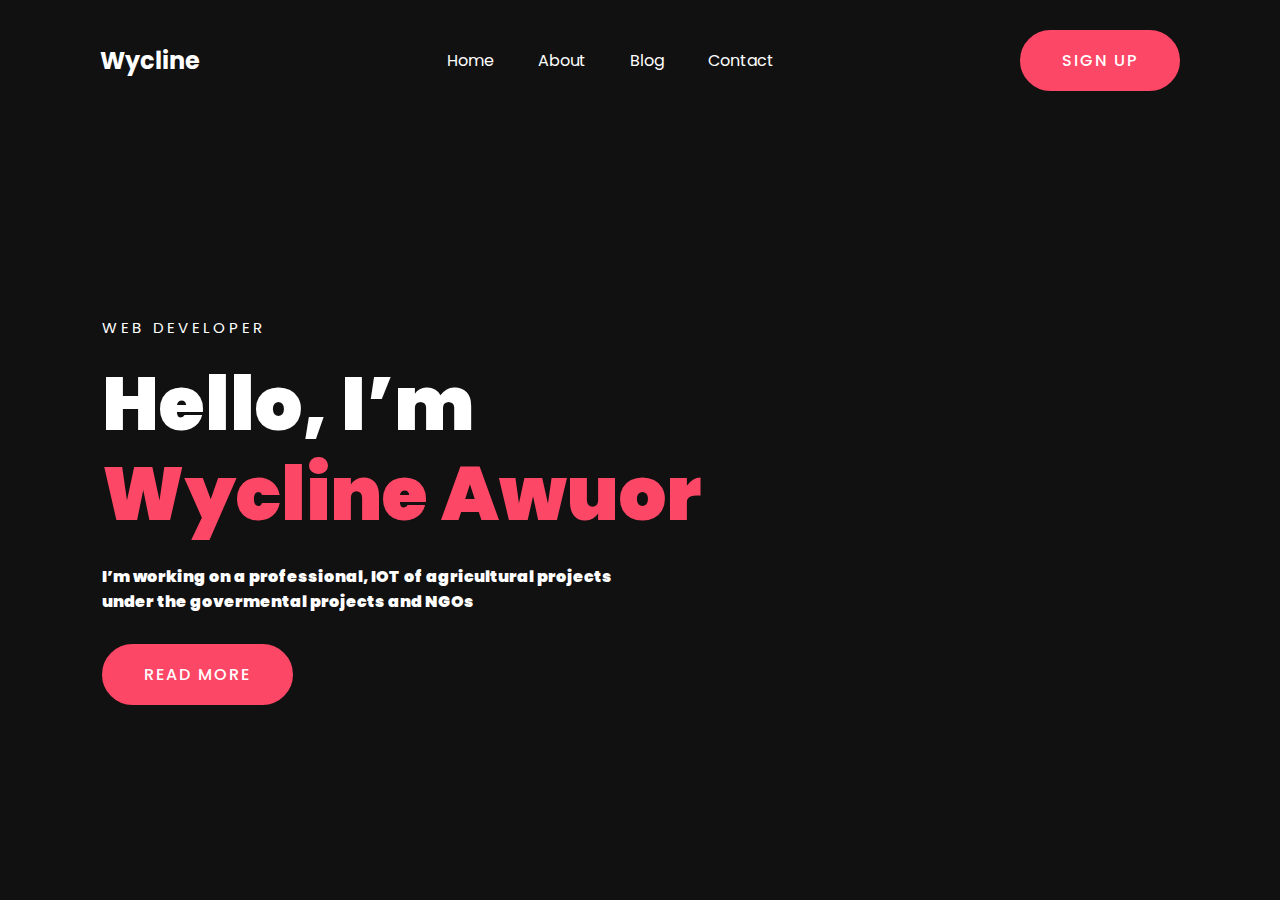
<file: project/index.html>
<!DOCTYPE html>
<html lang="en">
<head>
    <meta charset="UTF-8">
    <title>Personal Portfolio Website</title>
    <!----CSS link----->
    <link rel="stylesheet" href="style.css">
    
</head>
<body>

    <div class="hero">
        <nav>
            <h2>Wycline</h2>
            <ul>
                <li><a href="#">Home</a></li>
                <li><a href="about.html">About</a></li>
                <li><a href="explore.html">Blog</a></li>
                <li><a href="reg.html">Contact</a></li>
            </ul>
            <a href="#" class="btn">SIGN UP</a>
        </nav>

        <div class="content">
            <span class="title">Web Developer</span>
            <h1 style="color: white;">Hello, I’m <span>Wycline Awuor</span></h1>
            <p>I’m working on a professional, IOT of agricultural projects under the govermental projects and NGOs</p>
            <a href="explore.html" class="btn">READ MORE</a>
        </div>
    </div>
    

</body>
</html>
</file>
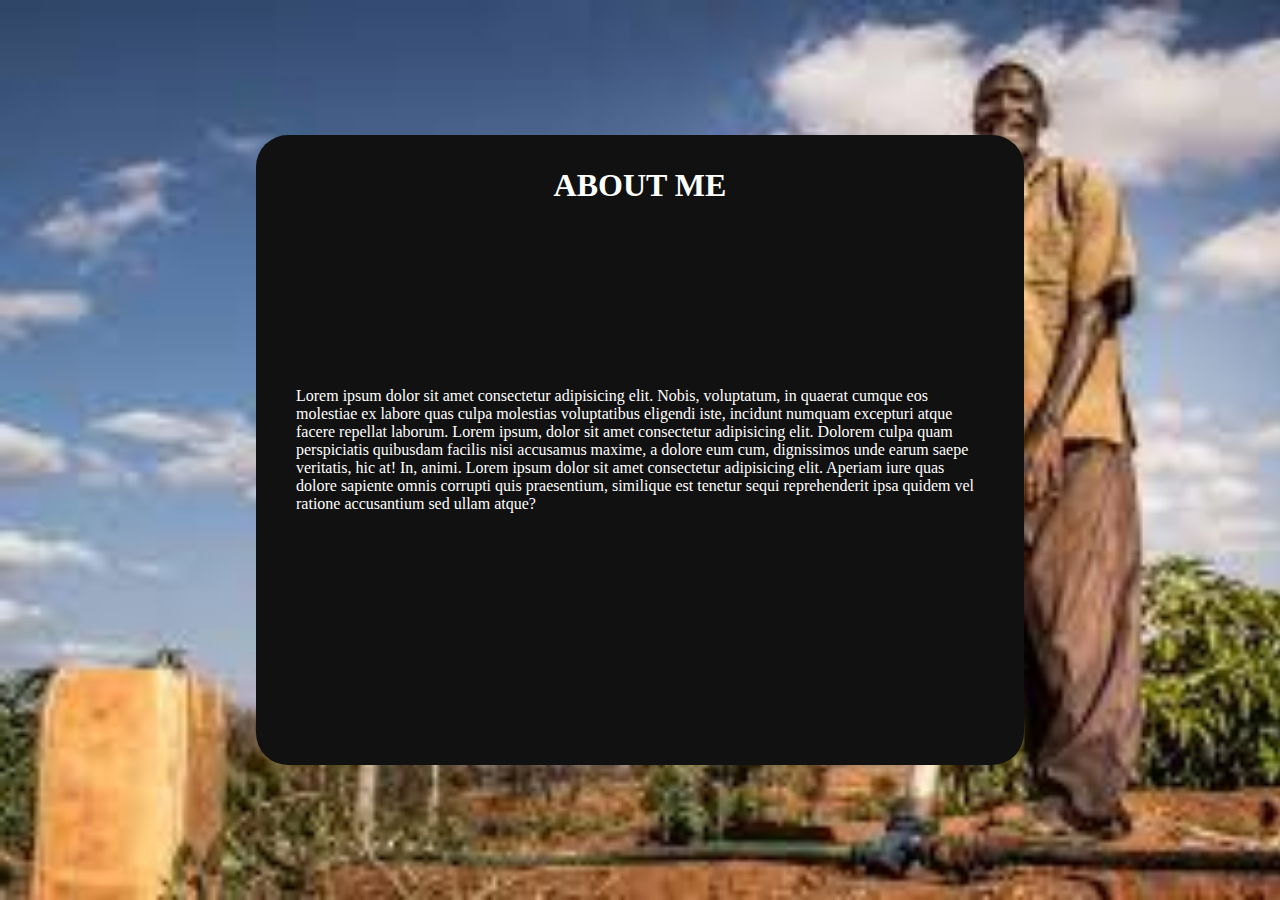
<file: project/about.html>
<!DOCTYPE html>
<html lang="en">
<head>
    <meta charset="UTF-8">
    <meta http-equiv="X-UA-Compatible" content="IE=edge">
    <meta name="viewport" content="width=device-width, initial-scale=1.0">
    <link rel="stylesheet" href="about.css">
    <title>About</title>
</head>
<body>
    <div id="about">
    <h1>ABOUT ME</h1>

    <p>Lorem ipsum dolor sit amet consectetur adipisicing elit. Nobis, voluptatum,
         in quaerat cumque eos molestiae ex labore quas culpa molestias voluptatibus eligendi iste,
         incidunt numquam excepturi atque facere repellat laborum.
        Lorem ipsum, dolor sit amet consectetur adipisicing elit.
         Dolorem culpa quam perspiciatis quibusdam facilis nisi accusamus maxime, a dolore eum cum,
         dignissimos unde earum saepe veritatis, hic at! In, animi.
        Lorem ipsum dolor sit amet consectetur adipisicing elit.
         Aperiam iure quas dolore sapiente omnis corrupti quis praesentium,
         similique est tenetur sequi reprehenderit ipsa quidem vel ratione accusantium sed ullam atque?</p>

</div>

</body>
</html>
</file>
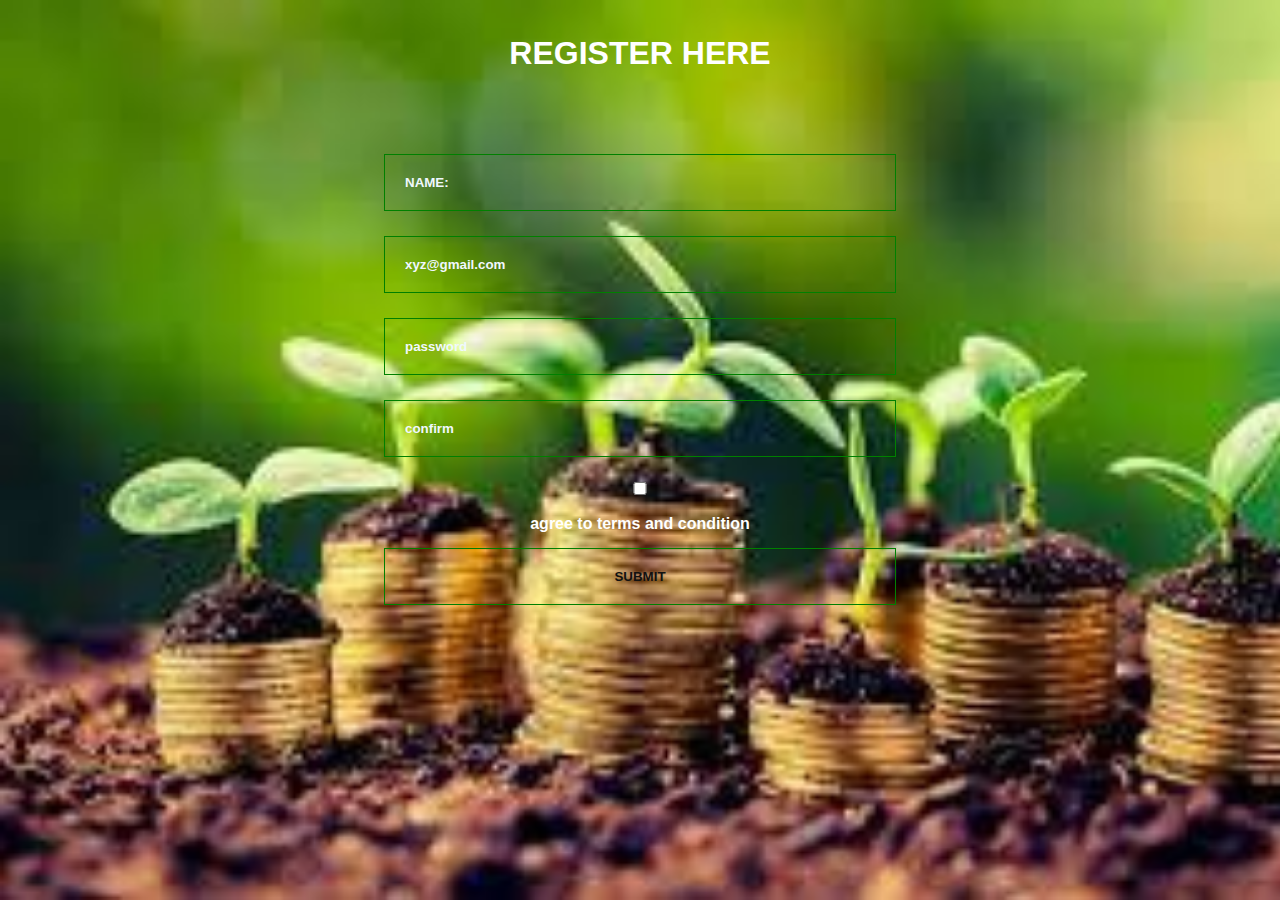
<file: project/reg.html>
<!DOCTYPE html>
<html lang="en">
<head>
    <meta charset="UTF-8">
    <meta http-equiv="X-UA-Compatible" content="IE=edge">
    <meta name="viewport" content="width=device-width, initial-scale=1.0">
    <link rel="stylesheet" href="reg.css">
    <title>register</title>
</head>
<body>
    <h1>REGISTER HERE</h1>
    
        <form action="#" method="get">
            <input type="text" placeholder="NAME:">
            <input type="email" name="" id="" placeholder="xyz@gmail.com">
            <input type="password" name="" id="" placeholder="password">
            <input type="password" name="" id="" placeholder="confirm">
            <input type="checkbox" name="" id="">agree to terms and condition</input>
            <button type="submit"> SUBMIT</button>
        </form>
</div>
</body>
</html>
</file>
<file: project/style.css>
@import url('https://fonts.googleapis.com/css2?family=Poppins:wght@400;500;600;700&display=swap');

*{
    margin: 0;
    padding: 0;
    box-sizing: border-box;
    font-family: 'Poppins', sans-serif;
    color: white;
}
a{
    text-decoration: none;
}
.hero{
    width: 100%;
    height: 100vh;
    /* background: url(img/bg.jpg); */
    background-size: cover;
    background: #111;
}
nav{
    display: flex;
    align-items: center;
    justify-content: space-between;
    padding: 30px 100px;
    
}
.logo{
    max-height: 60px;
    text-transform: uppercase;
    cursor: pointer;
}
nav ul li{
    list-style: none;
    display: inline-block;
    padding: 10px 20px;
}
nav ul li a{
     color: white;
    position: relative;
    padding: 5px 0;
}
nav ul li a:hover{
    color: #fd4766;
}
nav ul li a:after{
    content: "";
    position: absolute;
    left: 0;
    width: 0;
    height: 3px;
    background: #fd4766;
    transition: .3s;
    bottom: 0;
}
nav ul li a:hover:after{
    width: 100%;
}
.btn{
    color: #fff;
    font-size: 16px;
    text-transform: uppercase;
    letter-spacing: 2px;
    padding: 16px 40px;
    border-radius: 500px;
    display: inline-block;
    font-weight: 500;
    transition: all .4s ease-in-out;
    background-size: 152% 100%;
    background: #fd4766;
    border: 2px solid #fd4766;
}
.btn:hover{
    background: transparent;
    border-color: #fd4766;
    color: #fd4766;
}
.content{
    position: absolute;
    top: 35%;
    left: 8%;
}
.content .title{
    color: #1f1f25;
    font-size: 15px;
    text-transform: uppercase;
    letter-spacing: 4px;
    display: inline-block;
    margin-bottom: 20px;
    /* background: linear-gradient(120deg, #1c99fe 20.69%, #7644ff 50.19%,#fd4766 79.69%);
    -webkit-background-clip: text;
    -webkit-text-fill-color: transparent; */
    color: white;
}
.content h1{
    color: #1f1f25;
    font-size: 75px;
    font-weight: 900;
    line-height: 90px;
    text-transform: inherit;
    width: 70%;
}
.content h1 span{
    color: #fd4766;
}
.content p{
    width: 55%;
    color: white;
    font-weight: 900;
    margin-top: 25px;
    margin-bottom: 30px;
}
</file>
<file: project/about.css>
*{
    padding: 0;
    margin: 0;
    box-sizing: border-box;
    font-family: serif;
}
body{
    height: 100vh;
    width: 100vw;
    display: flex;
    flex-direction: column;
    align-items: center;
    justify-content: center;
    background: url("img/img2.jpg");
    background-size: cover;
    
}
#about{
    display: flex;
    flex-direction: column;
    align-items: center;
    justify-content: center;
    background: #111;
    border-radius: 2rem;
    color: white;
    height: 70%;
    width: 60%;
    padding: 40px;
    position: relative;
}
#about h1{
    position: absolute;
    top: 5%;
}
</file>
<file: project/reg.css>
*{
    padding: 0;
    margin: 0;
    box-sizing: border-box;
    font-family: 'poppins', sans-serif;
    font-weight: 700;
}
body{
    width: 100%;
    height: 100vh;
    color: white;
    display: flex;
    align-items: center;
    justify-self: center;
    flex-direction: column;
    background: url("img/img5.jpg");
    background-repeat: no-repeat;
    background-size: cover;

}
h1{
    margin-top: 35px;
}
form{
    display: flex;
    justify-content: center;
    align-items: center;
    flex-direction: column;
    height: 70%;
    width: 40%;
}
form input, button{
    padding: 20px;
    outline: none;
    width: 100%;
    border: 1px green solid;
    background: transparent;
    margin-top: 5px;
    margin-bottom: 20px;
    color: white;
}
::placeholder{
    color: aliceblue;
}
button{
    color: #111;
    font-weight: 900;
    margin-top: 15px;
}
button:hover{
    background: green;
}
</file>
